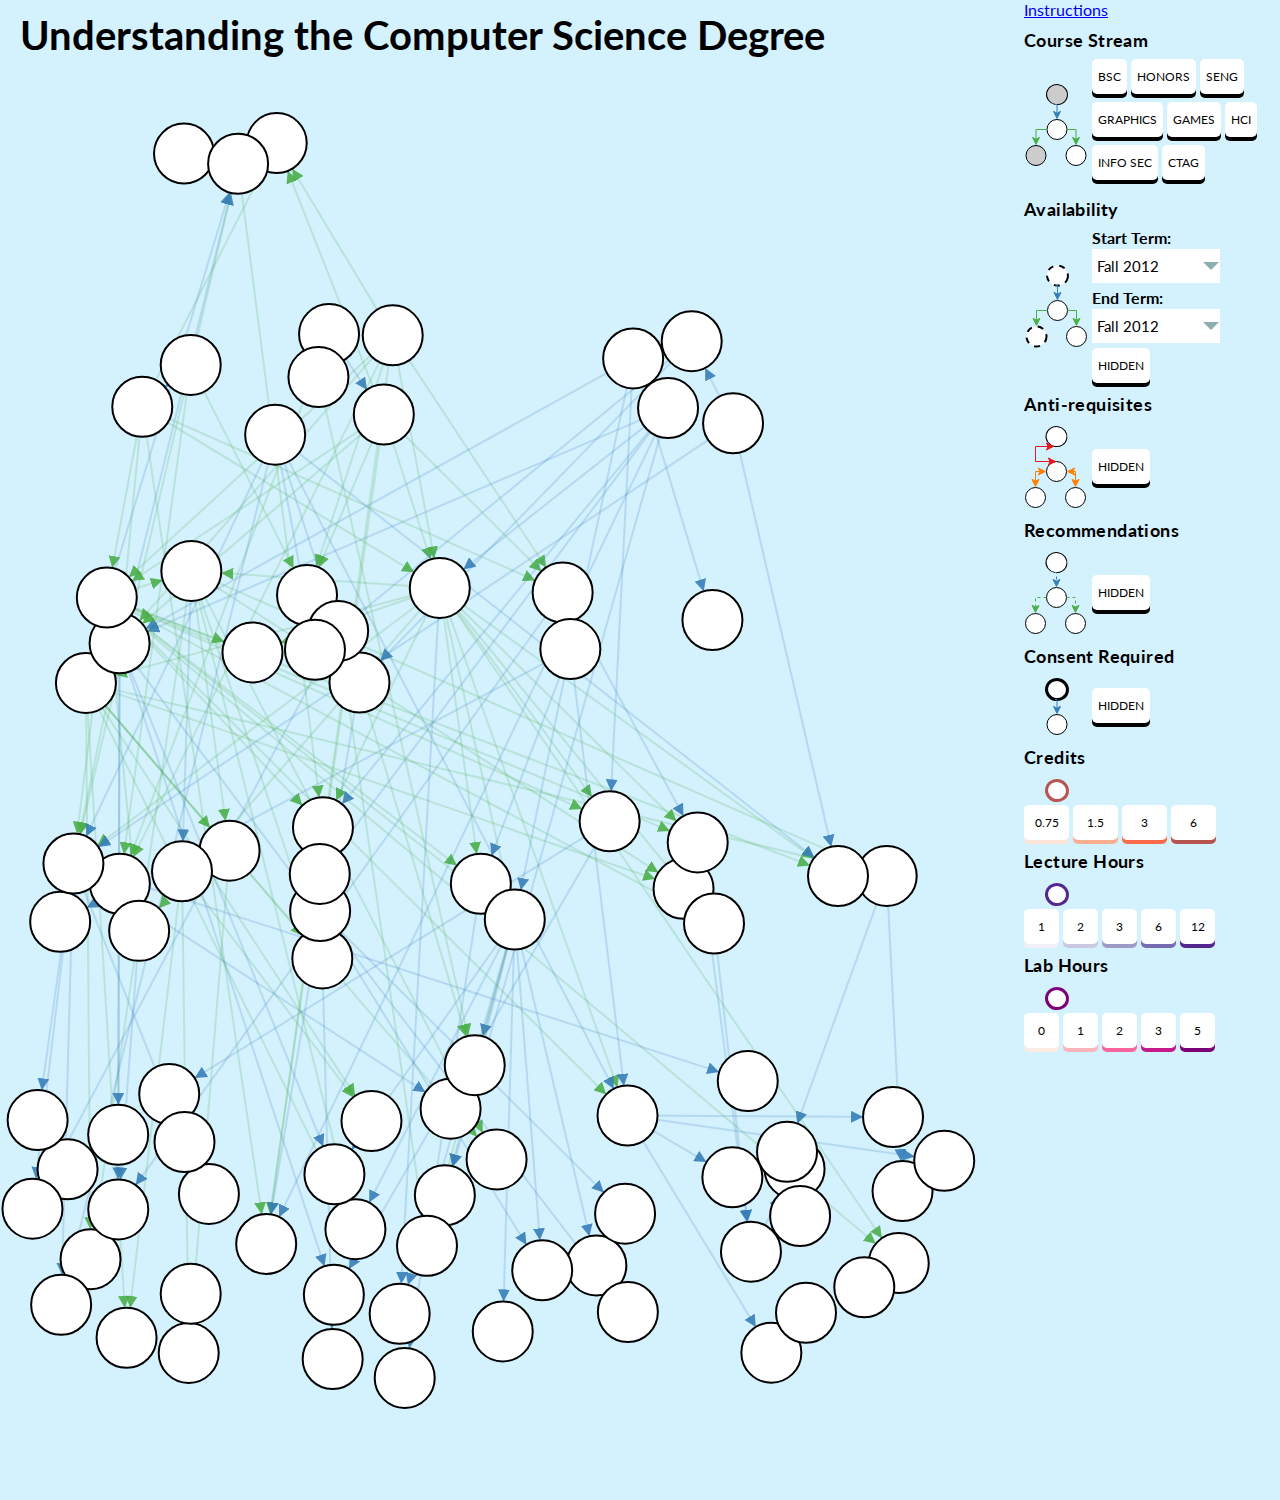
<file: index.html>
<!--

-->
<html>

<head>
	<title>CPSC Degrees</title>

	<link rel="stylesheet" href="style.css">	
	<link href='https://fonts.googleapis.com/css?family=Lato:400,700' rel='stylesheet' type='text/css'>
	<link rel="stylesheet" href="introjs.css">
	
</head>

<body>
	<section id="visualization">
		<div id="chart" data-intro="Each node is a course. Each link means 'Course A is a prerequisite for Course B'
									Blue links mean required courses, green links mean optional courses.
									If a node has several incoming green links, that means you can select one of many
									courses to fulfill the prerequisite requirement." data-step="2">
			<svg id="graphics" data-intro="To get more information about a course, hover to see an information box. 
											Click on the center of a node to highlight its connected links.
											Click and drag a node to better see the links." data-position="right" data-highlightClass="svgTooltip" data-step="3">
				
			</svg>

			<div id="infoBox">
				<h3 id="info-cnum"></h3>
				<h4 id="info-cname"></h4>
				<div id="info-stream">
					<h5>Course Stream</h5>
					<ul></ul>
				</div>
				<div id="info-availability">
					<h5>Availability</h5>
					<ul></ul>
				</div>
				<div id="info-consent">
					<span></span>
				</div>
				<div id="info-level">
					<span></span>
				</div>
			</div>
		</div>

		<div id="filter" data-intro="These are filters. You can apply as many filters as you would like. 
									Try to explore all of the aspects in the Computer Science degree!" data-position="left" data-step="4">
			<a class="tooltip" href="javascript:void(0);" onclick="javascript:introJs().start();" 
			data-intro="Thank you for exploring this visualization! &#10;
						The goal is to help you better understand the Computer Science degree at the University of Calgary.
						If you are ever confused, click on this button again." data-step="1">Instructions</a>
			<div id="streamFilter" data-intro="See which course belongs to which course stream. If it belongs to one, it will be gray.
												If a course belongs to multiple course streams, it will be darker gray." data-position="left" data-step="5">
				<h2>Course Stream</h2>
				<svg version="1.1" id="Layer_1" xmlns="http://www.w3.org/2000/svg" xmlns:xlink="http://www.w3.org/1999/xlink" x="0px" y="0px" width="63px" height="86px" viewBox="0 0 63 86" enable-background="new 0 0 63 86" xml:space="preserve"><g transform="translate(0.5,0.5)"><ellipse pointer-events="none" transform="matrix(0.1736 -0.9848 0.9848 0.1736 13.5492 42.3209)" fill="#CCCCCC" stroke="#000000" cx="31.992" cy="13.087" rx="10" ry="10.5"/><ellipse pointer-events="none" fill="#FFFFFF" stroke="#000000" cx="32" cy="48" rx="10" ry="10"/><path pointer-events="none" fill="none" stroke="#377EB8" stroke-miterlimit="10" d="M30,23h2v8.63"/><path pointer-events="none" fill="#377EB8" stroke="#377EB8" stroke-miterlimit="10" d="M32,36.88l-3.5-7l3.5,1.75l3.5-1.75   L32,36.88z"/><ellipse pointer-events="none" fill="#CCCCCC" stroke="#000000" cx="11" cy="74" rx="10" ry="10"/><ellipse pointer-events="none" fill="#FFFFFF" stroke="#000000" cx="51" cy="74" rx="10" ry="10"/><path pointer-events="none" fill="none" stroke="#4DAF4A" stroke-miterlimit="10" d="M42,48h9v9.63"/><path pointer-events="none" fill="#4DAF4A" stroke="#4DAF4A" stroke-miterlimit="10" d="M51,62.88l-3.5-7l3.5,1.75l3.5-1.75   L51,62.88z"/><path pointer-events="none" fill="none" stroke="#4DAF4A" stroke-miterlimit="10" d="M22,48H11v9.63"/><path pointer-events="none" fill="#4DAF4A" stroke="#4DAF4A" stroke-miterlimit="10" d="M11,62.88l-3.5-7l3.5,1.75l3.5-1.75   L11,62.88z"/></g></svg>
				<div class="streamBtnContainer btnGroup">
					<button class="button stream-button" id="stream1">Bsc</button>
					<button class="button stream-button" id="stream2">Honors</button>
					<button class="button stream-button" id="stream3">SENG</button>
					<button class="button stream-button" id="stream4">Graphics</button>
					<button class="button stream-button" id="stream5">Games</button>
					<button class="button stream-button" id="stream6">HCI</button>
					<button class="button stream-button" id="stream7">Info Sec</button>
					<button class="button stream-button" id="stream8">CTAG</button>
				</div>
			</div>
			<div id="availFilter" data-intro="See which course was offered between a range of semesters. 
											If it was not offered between the specified time frame, it will become a dotted node.
											If you want to see only one semester, set the Start Term and End Term to the same semester." 
											data-position="left" data-step"6">
				<h2>Availability</h2>
				<svg xmlns="http://www.w3.org/2000/svg" xmlns:xlink="http://www.w3.org/1999/xlink" width="64px" height="87px" version="1.1"><defs/><g transform="translate(0.5,0.5)"><ellipse cx="33" cy="13" rx="10.5" ry="10" fill="#ffffff" stroke="#000000" stroke-width="2" stroke-dasharray="6 6" transform="rotate(10,32.5,13)" pointer-events="none"/><ellipse cx="33" cy="48" rx="10" ry="10" fill="#ffffff" stroke="#000000" pointer-events="none"/><path d="M 31 23 L 33 23 L 33 31.63" fill="none" stroke="#377eb8" stroke-miterlimit="10" pointer-events="none"/><path d="M 33 36.88 L 29.5 29.88 L 33 31.63 L 36.5 29.88 Z" fill="#377eb8" stroke="#377eb8" stroke-miterlimit="10" pointer-events="none"/><ellipse cx="12" cy="74" rx="10" ry="10" fill="#ffffff" stroke="#000000" stroke-width="2" stroke-dasharray="6 6" pointer-events="none"/><ellipse cx="52" cy="74" rx="10" ry="10" fill="#ffffff" stroke="#000000" pointer-events="none"/><path d="M 43 48 L 52 48 L 52 57.63" fill="none" stroke="#4daf4a" stroke-miterlimit="10" pointer-events="none"/><path d="M 52 62.88 L 48.5 55.88 L 52 57.63 L 55.5 55.88 Z" fill="#4daf4a" stroke="#4daf4a" stroke-miterlimit="10" pointer-events="none"/><path d="M 23 48 L 12 48 L 12 57.63" fill="none" stroke="#4daf4a" stroke-miterlimit="10" pointer-events="none"/><path d="M 12 62.88 L 8.5 55.88 L 12 57.63 L 15.5 55.88 Z" fill="#4daf4a" stroke="#4daf4a" stroke-miterlimit="10" pointer-events="none"/></g></svg>
				<div class="availBtnContainer btnGroup">
					<h4>Start Term:</h4>
					<div class="startDateBtnContainer">	
						<select id="startDate">
						  <option value="1346457600">Fall 2012</option>
						  <option value="1356998400">Winter 2013</option>
						  <option value="1367366400">Spring 2013</option>
						  <option value="1372636800">Summer 2013</option>
						  <option value="1377993600">Fall 2013</option>
						  <option value="1388534400">Winter 2014</option>
						  <option value="1398902400">Spring 2014</option>
						  <option value="1404172800">Summer 2014</option>
						  <option value="1409529600">Fall 2014</option>
						  <option value="1420070400">Winter 2015</option>
						  <option value="1430438400">Spring 2015</option>
						  <option value="1435708800">Summer 2015</option>
						  <option value="1441065600">Fall 2015</option>
						  <option value="1451606400">Winter 2016</option>
						  <option value="1462060800">Spring 2016</option>
						  <option value="1467331200">Summer 2016</option>
						</select>
					</div>
					<h4>End Term:</h4>
					<div class="startDateBtnContainer">
						<select id="endDate">
						  <option value="1346457600">Fall 2012</option>
						  <option value="1356998400">Winter 2013</option>
						  <option value="1367366400">Spring 2013</option>
						  <option value="1372636800">Summer 2013</option>
						  <option value="1377993600">Fall 2013</option>
						  <option value="1388534400">Winter 2014</option>
						  <option value="1398902400">Spring 2014</option>
						  <option value="1404172800">Summer 2014</option>
						  <option value="1409529600">Fall 2014</option>
						  <option value="1420070400">Winter 2015</option>
						  <option value="1430438400">Spring 2015</option>
						  <option value="1435708800">Summer 2015</option>
						  <option value="1441065600">Fall 2015</option>
						  <option value="1451606400">Winter 2016</option>
						  <option value="1462060800">Spring 2016</option>
						  <option value="1467331200">Summer 2016</option>
						</select>
					</div>
					
					<button class="button avail-button" id="avail">Visible</button>

				</div>
			</div>
			<div id="antiFilter" data-intro="See which courses are anti-requisites for another course.
								Red links mean required courses, orange links mean optional courses." data-position="left" data-step"7">
				<h2>Anti-requisites</h2>
				<svg xmlns="http://www.w3.org/2000/svg" xmlns:xlink="http://www.w3.org/1999/xlink" width="63px" height="86px" version="1.1"∂><defs/><g transform="translate(0.5,0.5)"><ellipse cx="32" cy="13" rx="10.5" ry="10" fill="#ffffff" stroke="#000000" transform="rotate(10,31.5,13)" pointer-events="none"/><path d="M 15.63 48 L 11 48 L 11 57.63" fill="none" stroke="#ff7f00" stroke-miterlimit="10" pointer-events="none"/><path d="M 20.88 48 L 13.88 51.5 L 15.63 48 L 13.88 44.5 Z" fill="#ff7f00" stroke="#ff7f00" stroke-miterlimit="10" pointer-events="none"/><path d="M 11 62.88 L 7.5 55.88 L 11 57.63 L 14.5 55.88 Z" fill="#ff7f00" stroke="#ff7f00" stroke-miterlimit="10" pointer-events="none"/><ellipse cx="32" cy="48" rx="10" ry="10" fill="#ffffff" stroke="#000000" pointer-events="none"/><path d="M 23.63 23 L 11 23 L 11 38 L 25.63 38" fill="none" stroke="#e41a1c" stroke-miterlimit="10" pointer-events="none"/><path d="M 28.88 23 L 21.88 26.5 L 23.63 23 L 21.88 19.5 Z" fill="#e41a1c" stroke="#e41a1c" stroke-miterlimit="10" pointer-events="none"/><path d="M 30.88 38 L 23.88 41.5 L 25.63 38 L 23.88 34.5 Z" fill="#e41a1c" stroke="#e41a1c" stroke-miterlimit="10" pointer-events="none"/><ellipse cx="11" cy="74" rx="10" ry="10" fill="#ffffff" stroke="#000000" pointer-events="none"/><ellipse cx="51" cy="74" rx="10" ry="10" fill="#ffffff" stroke="#000000" pointer-events="none"/><path d="M 48.37 48 L 51 48 L 51 57.63" fill="none" stroke="#ff7f00" stroke-miterlimit="10" pointer-events="none"/><path d="M 43.12 48 L 50.12 44.5 L 48.37 48 L 50.12 51.5 Z" fill="#ff7f00" stroke="#ff7f00" stroke-miterlimit="10" pointer-events="none"/><path d="M 51 62.88 L 47.5 55.88 L 51 57.63 L 54.5 55.88 Z" fill="#ff7f00" stroke="#ff7f00" stroke-miterlimit="10" pointer-events="none"/></g></svg>
				<div class="btnGroup">
					<button class="button" id="anti">Display</button>
				</div>
			</div><div id="recFilter" data-intro="See which courses are recommended to take for another course.
												Blue links mean required courses, green links mean optional courses.
												These links are dashed so you can differentiate from pre-requisite links." data-position="left" data-step"8">
				<h2>Recommendations</h2>
				<svg xmlns="http://www.w3.org/2000/svg" xmlns:xlink="http://www.w3.org/1999/xlink" width="63px" height="86px" version="1.1"><defs/><g transform="translate(0.5,0.5)"><ellipse cx="32" cy="13" rx="10.5" ry="10" fill="#ffffff" stroke="#000000" transform="rotate(10,31.5,13)" pointer-events="none"/><ellipse cx="32" cy="48" rx="10" ry="10" fill="#ffffff" stroke="#000000" pointer-events="none"/><path d="M 30 23 L 32 23 L 32 31.63" fill="none" stroke="#377eb8" stroke-miterlimit="10" stroke-dasharray="3 3" pointer-events="none"/><path d="M 32 36.88 L 28.5 29.88 L 32 31.63 L 35.5 29.88 Z" fill="#377eb8" stroke="#377eb8" stroke-miterlimit="10" pointer-events="none"/><ellipse cx="11" cy="74" rx="10" ry="10" fill="#ffffff" stroke="#000000" pointer-events="none"/><ellipse cx="51" cy="74" rx="10" ry="10" fill="#ffffff" stroke="#000000" pointer-events="none"/><path d="M 42 48 L 51 48 L 51 57.63" fill="none" stroke="#4daf4a" stroke-miterlimit="10" stroke-dasharray="3 3" pointer-events="none"/><path d="M 51 62.88 L 47.5 55.88 L 51 57.63 L 54.5 55.88 Z" fill="#4daf4a" stroke="#4daf4a" stroke-miterlimit="10" pointer-events="none"/><path d="M 22 48 L 11 48 L 11 57.63" fill="none" stroke="#4daf4a" stroke-miterlimit="10" stroke-dasharray="3 3" pointer-events="none"/><path d="M 11 62.88 L 7.5 55.88 L 11 57.63 L 14.5 55.88 Z" fill="#4daf4a" stroke="#4daf4a" stroke-miterlimit="10" pointer-events="none"/></g></svg>
				<div class="btnGroup">
					<button class="button" id="rec">Display</button>
				</div>
			</div>
			<div id="consentFilter" data-intro="See which courses require consent before enrolling in it.
												If a course requires consent, it will have a thicker border." data-position="left" data-step"9">
				<h2>Consent Required</h2>
				<svg xmlns="http://www.w3.org/2000/svg" xmlns:xlink="http://www.w3.org/1999/xlink" width="10px" height="61px" version="1.1"><defs/><g transform="translate(18,0.5)"><ellipse cx="15" cy="14" rx="10.5" ry="10" fill="#ffffff" stroke="#000000" stroke-width="3" transform="rotate(10,14.5,14)" pointer-events="none"/><ellipse cx="15" cy="49" rx="10" ry="10" fill="#ffffff" stroke="#000000" pointer-events="none"/><path d="M 13 24 L 15 24 L 15 32.63" fill="none" stroke="#377eb8" stroke-miterlimit="10" pointer-events="none"/><path d="M 15 37.88 L 11.5 30.88 L 15 32.63 L 18.5 30.88 Z" fill="#377eb8" stroke="#377eb8" stroke-miterlimit="10" pointer-events="none"/></g></svg>
				<div class="btnGroup">
					<button class="button consent-button" id="consent">Display</button>
				</div>
			</div>
			<div id="credFilter" data-intro="See which courses have specific number of credits.
											You can only select one credit number, and
											a concentric ring will appear within the associated course node." data-position="left" data-step"10">
				<h2>Credits</h2>
				<svg xmlns="http://www.w3.org/2000/svg" xmlns:xlink="http://www.w3.org/1999/xlink" width="10px" height="29px" version="1.1"><defs/><g transform="translate(18,0.5)"><ellipse cx="15" cy="14" rx="10.5" ry="10" fill="#ffffff" stroke="#b85450" stroke-width="3" transform="rotate(10,14.5,14)" pointer-events="none"/></g></svg>
				<div class="btnGroup radio-buttonGroup" id="creditButtons">
					<button class="button radio-button" id="cred1">0.75</button>
					<button class="button radio-button" id="cred2">1.5</button>
					<button class="button radio-button" id="cred3">3</button>
					<button class="button radio-button" id="cred4">6</button>
				</div>
			</div>
			<div id="lecFilter" data-intro="See which courses have specific lecture hours.
											You can only select one lecture number, and
											a concentric ring will appear within the associated course node." data-position="left" data-step"11">
				<h2>Lecture Hours</h2>
				<svg xmlns="http://www.w3.org/2000/svg" xmlns:xlink="http://www.w3.org/1999/xlink" width="10px" height="29px" version="1.1"><defs/><g transform="translate(18,0.5)"><ellipse cx="15" cy="14" rx="10.5" ry="10" fill="#ffffff" stroke="#54278f" stroke-width="3" transform="rotate(10,14.5,14)" pointer-events="none"/></g></svg>
				<div class="btnGroup radio-buttonGroup" id="lectureButtons">
					<button class="button radio-button" id="lec1">1</button>
					<button class="button radio-button" id="lec2">2</button>
					<button class="button radio-button" id="lec3">3</button>
					<button class="button radio-button" id="lec4">6</button>
					<button class="button radio-button" id="lec5">12</button>
				</div>
			</div>
			<div id="labFilter" data-intro="See which courses have specific lab hours.
											You can only select one lab number, and
											a concentric ring will appear within the associated course node." data-position="left" data-step"12">
				<h2>Lab Hours</h2>
				<svg xmlns="http://www.w3.org/2000/svg" xmlns:xlink="http://www.w3.org/1999/xlink" width="10px" height="29px" version="1.1"><defs/><g transform="translate(18,0.5)"><ellipse cx="15" cy="14" rx="10.5" ry="10" fill="#ffffff" stroke="#7a0177" stroke-width="3" transform="rotate(10,14.5,14)" pointer-events="none"/></g></svg>
				<div class="btnGroup radio-buttonGroup" id="labButtons">
					<button class="button radio-button" id="lab1">0</button>
					<button class="button radio-button" id="lab2">1</button>
					<button class="button radio-button" id="lab3">2</button>
					<button class="button radio-button" id="lab4">3</button>
					<button class="button radio-button" id="lab5">5</button>
				</div>
			</div>
		</div>
	</section>
	<script src="intro.js" type="text/javascript"></script>
	<script src="./js/d3.v3.min.js" type="text/javascript"></script>
	<script src="./js/underscore-min.js" type="text/javascript"></script>
	<script src="./data/details.js" type="text/javascript"></script>
	<script src="./data/links.js" type="text/javascript"></script>
	<script src="./data/cpscdata.js" type="text/javascript"></script>
	<script src="./cpscnetwork.js" type="text/javascript"></script>

</body>
</html>
</file>
<file: style.css>
/*
 * MAIN SECTIONS
 */

#chart {
	width: 100%;
}

#graphics, #filter {
	display: inline;
	border: 0;
	
}

#graphics {
	float: left;
	width: 80%;
}

#filter {
	float: right;
	width: 20%;
}

/*
 * TYPOGRAPHY
 */

body {
	font-family: "Lato", "Arial", sans-serif;
	background-color: #D4F1FE;
	margin: 0;
}

.title {
	font-family: "Lato", "Arial", sans-serif;
	font-weight: 700;
	font-size: 40px;
}

h2, h3, h4 {
	font-family: "Lato", "Arial", sans-serif;
	font-weight: 700;
}

h2 {
	margin-top: 10px;
	margin-bottom: 8px;
	font-size: 18px;
	letter-spacing: 0.4px;
}

h3 {
	margin: 0;
	font-size: 18px;
}

h4 {
	margin: 0;
	font-size: 16px;
}

h5 {
	margin-top: 5px;
	margin-bottom: 5px;
	font-size: 15px;
}

p {
	font-size: 11px;
}

/*
 * VISUALIZATION
 */

.node {
  stroke: #fff;
  stroke-width: 1.5px;
}

.node:hover {
	cursor: pointer;
}

.link {
  stroke: #999;
  stroke-opacity: .2;
}

div#infoBox {   
 	font-size: 15px;      
 	color: #FFFFFF;  
  	background-color: #89B0AE;
	border: 0px;      
	border-radius: 5px;     
	position: absolute; 
	opacity: 0;             
	padding: 15px;
	max-width: 10%;          
	pointer-events: none;     
	visibility: hidden;    
}

ul {
	margin: 0;
	padding-left: 15px;
}

/*
 * FILTER
 */
#filter {
	
}

.button {
	font-family: "Lato", sans-serif;
	text-align: center;
	font-size: 12px;
	font-weight: 400;
	text-transform: uppercase;
	border: none;
	border-radius: 5px 5px 5px 5px;
	outline: none;
	color: rgb(0, 0, 0);
	background-color: rgb(255,255,255);
	padding-top: 10px;
	padding-bottom: 10px;
	position: relative;
	cursor: pointer;
	-webkit-transition: all 0.3s;
	-moz-transition: all 0.3s;
	transition: all 0.3s;
	box-shadow: 0 4px rgb(0, 0, 0);
}

.button:after {
	content: '';
	position: absolute;
	z-index: -1;
	-webkit-transition: all 0.3s;
	-moz-transition: all 0.3s;
	transition: all 0.3s;
}

.button:hover {
	top: 2px;
}

.button:active {
	box-shadow: 0 0 rgb(0, 0, 0);
	top: 5px;
}

#filter svg {
	vertical-align: middle;
	width: 25%;
}

#filter .btnGroup {
	display: inline-block;
	vertical-align: middle;
}

#streamFilter svg {
	display: inline-block;
}

.availBtnContainer {
	width: 50%;
}

.startDateBtnContainer,
.endDateBtnContainer  {
	width: 100%;
	height: 34px;
	background: url(arrows.png) no-repeat right #fff;
	margin-bottom: 5px;
	margin-top: 2px;
}

.startDateBtnContainer select,
.endDateBtnContainer select {
	font-size: 15px;
	font-family: "Lato", sans-serif;
	font-weight: 400;
	background: transparent;
	width: 100%;
	padding: 5px;
	border: 0;
	border-radius: 0;
	height: 34px;
	-webkit-appearance: none;
}

.streamBtnContainer {
	width: 70%;
}

.streamBtnContainer button {
	margin-bottom: 8px;
}

#credFilter button {
	width: 45px;
}
#cred1 {
	/*#FEE5D9;*/
}
#cred2 {
	/*#FCAE91;*/
	box-shadow: 0 4px rgb(252, 174, 145);
}
#cred3 {
	/*#FB6A4A;*/
	box-shadow: 0 4px rgb(251, 106, 74);
}
#cred4 {
	/*#B85450;*/
	box-shadow: 0 4px rgb(184, 84, 80);
}

#lecFilter button,
#labfilter button {
	width: 35px;
}

#lec1 {
	/*#F2F0F7;*/
	box-shadow: 0 4px rgb(242, 240, 247);
}
#lec2 {
	/*#CBC9E2;*/
	box-shadow: 0 4px rgb(203, 201, 226);
}
#lec3 {
	/*#9E9AC8;*/
	box-shadow: 0 4px rgb(158, 154, 200);
}
#lec4 {
	/*#756BB1;*/
	box-shadow: 0 4px rgb(117, 107, 177);
}
#lec5 {
	/*#54278F;*/
	box-shadow: 0 4px rgb(84, 39, 143);
}

#lab1 {
	/*#FEEBE2;*/
	box-shadow: 0 4px rgb(254, 235, 226);
}
#lab2 {
	/*#FBB4B9;*/
	box-shadow: 0 4px rgb(251, 180, 185);
}
#lab3 {
	/*#F768A1;*/
	box-shadow: 0 4px rgb(247, 101, 161);
}
#lab4 {
	/*#C51B8A;*/
	box-shadow: 0 4px rgb(197, 27, 138);
}
#lab5 {
	/*#7A0177;*/
	box-shadow: 0 4px rgb(122, 1, 119);
}
</file>
<file: introjs.css>
.introjs-overlay {
  position: absolute;
  z-index: 999999;
  background-color: #000;
  opacity: 0;
  background: -moz-radial-gradient(center,ellipse cover,rgba(0,0,0,0.4) 0,rgba(0,0,0,0.9) 100%);
  background: -webkit-gradient(radial,center center,0px,center center,100%,color-stop(0%,rgba(0,0,0,0.4)),color-stop(100%,rgba(0,0,0,0.9)));
  background: -webkit-radial-gradient(center,ellipse cover,rgba(0,0,0,0.4) 0,rgba(0,0,0,0.9) 100%);
  background: -o-radial-gradient(center,ellipse cover,rgba(0,0,0,0.4) 0,rgba(0,0,0,0.9) 100%);
  background: -ms-radial-gradient(center,ellipse cover,rgba(0,0,0,0.4) 0,rgba(0,0,0,0.9) 100%);
  background: radial-gradient(center,ellipse cover,rgba(0,0,0,0.4) 0,rgba(0,0,0,0.9) 100%);
  filter: "progid:DXImageTransform.Microsoft.gradient(startColorstr='#66000000',endColorstr='#e6000000',GradientType=1)";
  -ms-filter: "progid:DXImageTransform.Microsoft.Alpha(Opacity=50)";
  filter: alpha(opacity=50);
  -webkit-transition: all 0.3s ease-out;
     -moz-transition: all 0.3s ease-out;
      -ms-transition: all 0.3s ease-out;
       -o-transition: all 0.3s ease-out;
          transition: all 0.3s ease-out;
}

.introjs-fixParent {
  z-index: auto !important;
  opacity: 1.0 !important;
  position: absolute !important;
  -webkit-transform: none !important;
     -moz-transform: none !important;
      -ms-transform: none !important;
       -o-transform: none !important;
          transform: none !important;
}

.introjs-showElement,
tr.introjs-showElement > td,
tr.introjs-showElement > th {
  z-index: 9999999 !important;
}

.introjs-disableInteraction {
  z-index: 99999999 !important;
  position: absolute;
}

.introjs-relativePosition,
tr.introjs-showElement > td,
tr.introjs-showElement > th {
  position: relative;
}

.introjs-helperLayer {
  position: absolute;
  z-index: 9999998;
  background-color: #FFF;
  background-color: rgba(255,255,255,.9);
  border: 1px solid #777;
  border: 1px solid rgba(0,0,0,.5);
  border-radius: 4px;
  box-shadow: 0 2px 15px rgba(0,0,0,.4);
  -webkit-transition: all 0.3s ease-out;
     -moz-transition: all 0.3s ease-out;
      -ms-transition: all 0.3s ease-out;
       -o-transition: all 0.3s ease-out;
          transition: all 0.3s ease-out;
}

.introjs-tooltipReferenceLayer {
  position: absolute;
  visibility: hidden;
  z-index: 10000000;
  background-color: transparent;
  -webkit-transition: all 0.3s ease-out;
     -moz-transition: all 0.3s ease-out;
      -ms-transition: all 0.3s ease-out;
       -o-transition: all 0.3s ease-out;
          transition: all 0.3s ease-out;
}

.introjs-helperLayer *,
.introjs-helperLayer *:before,
.introjs-helperLayer *:after {
  -webkit-box-sizing: content-box;
     -moz-box-sizing: content-box;
      -ms-box-sizing: content-box;
       -o-box-sizing: content-box;
          box-sizing: content-box;
}

.introjs-helperNumberLayer {
  position: absolute;
  visibility: visible;
  top: -16px;
  left: -16px;
  z-index: 9999999999 !important;
  padding: 2px;
  font-family: Arial, verdana, tahoma;
  font-size: 13px;
  font-weight: bold;
  color: white;
  text-align: center;
  text-shadow: 1px 1px 1px rgba(0,0,0,.3);
  background: #ff3019; /* Old browsers */
  background: -webkit-linear-gradient(top, #ff3019 0%, #cf0404 100%); /* Chrome10+,Safari5.1+ */
  background: -webkit-gradient(linear, left top, left bottom, color-stop(0%, #ff3019), color-stop(100%, #cf0404)); /* Chrome,Safari4+ */
  background:    -moz-linear-gradient(top, #ff3019 0%, #cf0404 100%); /* FF3.6+ */
  background:     -ms-linear-gradient(top, #ff3019 0%, #cf0404 100%); /* IE10+ */
  background:      -o-linear-gradient(top, #ff3019 0%, #cf0404 100%); /* Opera 11.10+ */
  background:         linear-gradient(to bottom, #ff3019 0%, #cf0404 100%);  /* W3C */
  width: 20px;
  height:20px;
  line-height: 20px;
  border: 3px solid white;
  border-radius: 50%;
  filter: "progid:DXImageTransform.Microsoft.gradient(startColorstr='#ff3019', endColorstr='#cf0404', GradientType=0)"; /* IE6-9 */
  filter: "progid:DXImageTransform.Microsoft.Shadow(direction=135, strength=2, color=ff0000)"; /* IE10 text shadows */
  box-shadow: 0 2px 5px rgba(0,0,0,.4);
}

.introjs-arrow {
  border: 5px solid white;
  content:'';
  position: absolute;
}
.introjs-arrow.top {
  top: -10px;
  border-top-color:transparent;
  border-right-color:transparent;
  border-bottom-color:white;
  border-left-color:transparent;
}
.introjs-arrow.top-right {
  top: -10px;
  right: 10px;
  border-top-color:transparent;
  border-right-color:transparent;
  border-bottom-color:white;
  border-left-color:transparent;
}
.introjs-arrow.top-middle {
  top: -10px;
  left: 50%;
  margin-left: -5px;
  border-top-color:transparent;
  border-right-color:transparent;
  border-bottom-color:white;
  border-left-color:transparent;
}
.introjs-arrow.right {
  right: -10px;
  top: 10px;
  border-top-color:transparent;
  border-right-color:transparent;
  border-bottom-color:transparent;
  border-left-color:white;
}
.introjs-arrow.right-bottom {
  bottom:10px;
  right: -10px;
  border-top-color:transparent;
  border-right-color:transparent;
  border-bottom-color:transparent;
  border-left-color:white;
}
.introjs-arrow.bottom {
  bottom: -10px;
  border-top-color:white;
  border-right-color:transparent;
  border-bottom-color:transparent;
  border-left-color:transparent;
}
.introjs-arrow.left {
  left: -10px;
  top: 10px;
  border-top-color:transparent;
  border-right-color:white;
  border-bottom-color:transparent;
  border-left-color:transparent;
}
.introjs-arrow.left-bottom {
  left: -10px;
  bottom:10px;
  border-top-color:transparent;
  border-right-color:white;
  border-bottom-color:transparent;
  border-left-color:transparent;
}

.introjs-tooltip {
  position: absolute;
  visibility: visible;
  padding: 10px;
  background-color: white;
  min-width: 200px;
  max-width: 300px;
  border-radius: 3px;
  box-shadow: 0 1px 10px rgba(0,0,0,.4);
  -webkit-transition: opacity 0.1s ease-out;
     -moz-transition: opacity 0.1s ease-out;
      -ms-transition: opacity 0.1s ease-out;
       -o-transition: opacity 0.1s ease-out;
          transition: opacity 0.1s ease-out;
}

.introjs-tooltipbuttons {
  text-align: right;
  white-space: nowrap;
}

/*
 Buttons style by http://nicolasgallagher.com/lab/css3-github-buttons/
 Changed by Afshin Mehrabani
*/
.introjs-button {
  position: relative;
  overflow: visible;
  display: inline-block;
  padding: 0.3em 0.8em;
  border: 1px solid #d4d4d4;
  margin: 0;
  text-decoration: none;
  text-shadow: 1px 1px 0 #fff;
  font: 11px/normal sans-serif;
  color: #333;
  white-space: nowrap;
  cursor: pointer;
  outline: none;
  background-color: #ececec;
  background-image: -webkit-gradient(linear, 0 0, 0 100%, from(#f4f4f4), to(#ececec));
  background-image: -moz-linear-gradient(#f4f4f4, #ececec);
  background-image: -o-linear-gradient(#f4f4f4, #ececec);
  background-image: linear-gradient(#f4f4f4, #ececec);
  -webkit-background-clip: padding;
  -moz-background-clip: padding;
  -o-background-clip: padding-box;
  /*background-clip: padding-box;*/ /* commented out due to Opera 11.10 bug */
  -webkit-border-radius: 0.2em;
  -moz-border-radius: 0.2em;
  border-radius: 0.2em;
  /* IE hacks */
  zoom: 1;
  *display: inline;
  margin-top: 10px;
}

.introjs-button:hover {
  border-color: #bcbcbc;
  text-decoration: none;
  box-shadow: 0px 1px 1px #e3e3e3;
}

.introjs-button:focus,
.introjs-button:active {
  background-image: -webkit-gradient(linear, 0 0, 0 100%, from(#ececec), to(#f4f4f4));
  background-image: -moz-linear-gradient(#ececec, #f4f4f4);
  background-image: -o-linear-gradient(#ececec, #f4f4f4);
  background-image: linear-gradient(#ececec, #f4f4f4);
}

/* overrides extra padding on button elements in Firefox */
.introjs-button::-moz-focus-inner {
  padding: 0;
  border: 0;
}

.introjs-skipbutton {
  margin-right: 5px;
  color: #7a7a7a;
}

.introjs-prevbutton {
  -webkit-border-radius: 0.2em 0 0 0.2em;
  -moz-border-radius: 0.2em 0 0 0.2em;
  border-radius: 0.2em 0 0 0.2em;
  border-right: none;
}

.introjs-nextbutton {
  -webkit-border-radius: 0 0.2em 0.2em 0;
  -moz-border-radius: 0 0.2em 0.2em 0;
  border-radius: 0 0.2em 0.2em 0;
}

.introjs-disabled, .introjs-disabled:hover, .introjs-disabled:focus {
  color: #9a9a9a;
  border-color: #d4d4d4;
  box-shadow: none;
  cursor: default;
  background-color: #f4f4f4;
  background-image: none;
  text-decoration: none;
}

.introjs-bullets {
  text-align: center;
}
.introjs-bullets ul {
  clear: both;
  margin: 15px auto 0;
  padding: 0;
  display: inline-block;
}
.introjs-bullets ul li {
  list-style: none;
  float: left;
  margin: 0 2px;
}
.introjs-bullets ul li a {
  display: block;
  width: 6px;
  height: 6px;
  background: #ccc;
  border-radius: 10px;
  -moz-border-radius: 10px;
  -webkit-border-radius: 10px;
  text-decoration: none;
}
.introjs-bullets ul li a:hover {
  background: #999;
}
.introjs-bullets ul li a.active {
  background: #999;
}

.introjs-progress {
  overflow: hidden;
  height: 10px;
  margin: 10px 0 5px 0;
  border-radius: 4px;
  background-color: #ecf0f1
}
.introjs-progressbar {
  float: left;
  width: 0%;
  height: 100%;
  font-size: 10px;
  line-height: 10px;
  text-align: center;
  background-color: #08c;
}

.introjsFloatingElement {
  position: absolute;
  height: 0;
  width: 0;
  left: 50%;
  top: 50%;
}

.introjs-fixedTooltip {
  position: fixed;
}

.introjs-hint {
  position: absolute;
  background: transparent;
  width: 20px;
  height: 15px;
}

.introjs-hidehint {
  display: none;
}

.introjs-fixedhint {
  position: fixed;
}

.introjs-hint:hover > .introjs-hint-pulse {
  border: 5px solid rgba(60, 60, 60, 0.57);
}

.introjs-hint-pulse {
  width: 10px;
  height: 10px;
  border: 5px solid rgba(60, 60, 60, 0.27);
  -webkit-border-radius: 30px;
  -moz-border-radius: 30px;
  border-radius: 30px;
  background-color: rgba(136, 136, 136, 0.24);
  z-index: 10;
  position: absolute;
  -webkit-transition: all 0.2s ease-out;
     -moz-transition: all 0.2s ease-out;
      -ms-transition: all 0.2s ease-out;
       -o-transition: all 0.2s ease-out;
          transition: all 0.2s ease-out;
}

.introjs-hint-dot {
  border: 10px solid rgba(146, 146, 146, 0.36);
  background: transparent;
  -webkit-border-radius: 60px;
  -moz-border-radius: 60px;
  border-radius: 60px;
  height: 50px;
  width: 50px;
  -webkit-animation: introjspulse 3s ease-out;
  -moz-animation: introjspulse 3s ease-out;
  animation: introjspulse 3s ease-out;
  -webkit-animation-iteration-count: infinite;
  -moz-animation-iteration-count: infinite;
  animation-iteration-count: infinite;
  position: absolute;
  top: -25px;
  left: -25px;
  z-index: 1;
  opacity: 0;
}

@-moz-keyframes intrjspulse {
 0% {
    -moz-transform: scale(0);
    opacity: 0.0;
 }
 25% {
    -moz-transform: scale(0);
    opacity: 0.1;
 }
 50% {
    -moz-transform: scale(0.1);
    opacity: 0.3;
 }
 75% {
    -moz-transform: scale(0.5);
    opacity: 0.5;
 }
 100% {
    -moz-transform: scale(1);
    opacity: 0.0;
 }
}

@-webkit-keyframes "introjspulse" {
 0% {
    -webkit-transform: scale(0);
    opacity: 0.0;
 }
 25% {
    -webkit-transform: scale(0);
    opacity: 0.1;
 }
 50% {
    -webkit-transform: scale(0.1);
    opacity: 0.3;
 }
 75% {
    -webkit-transform: scale(0.5);
    opacity: 0.5;
 }
 100% {
    -webkit-transform: scale(1);
    opacity: 0.0;
 }
}
</file>
